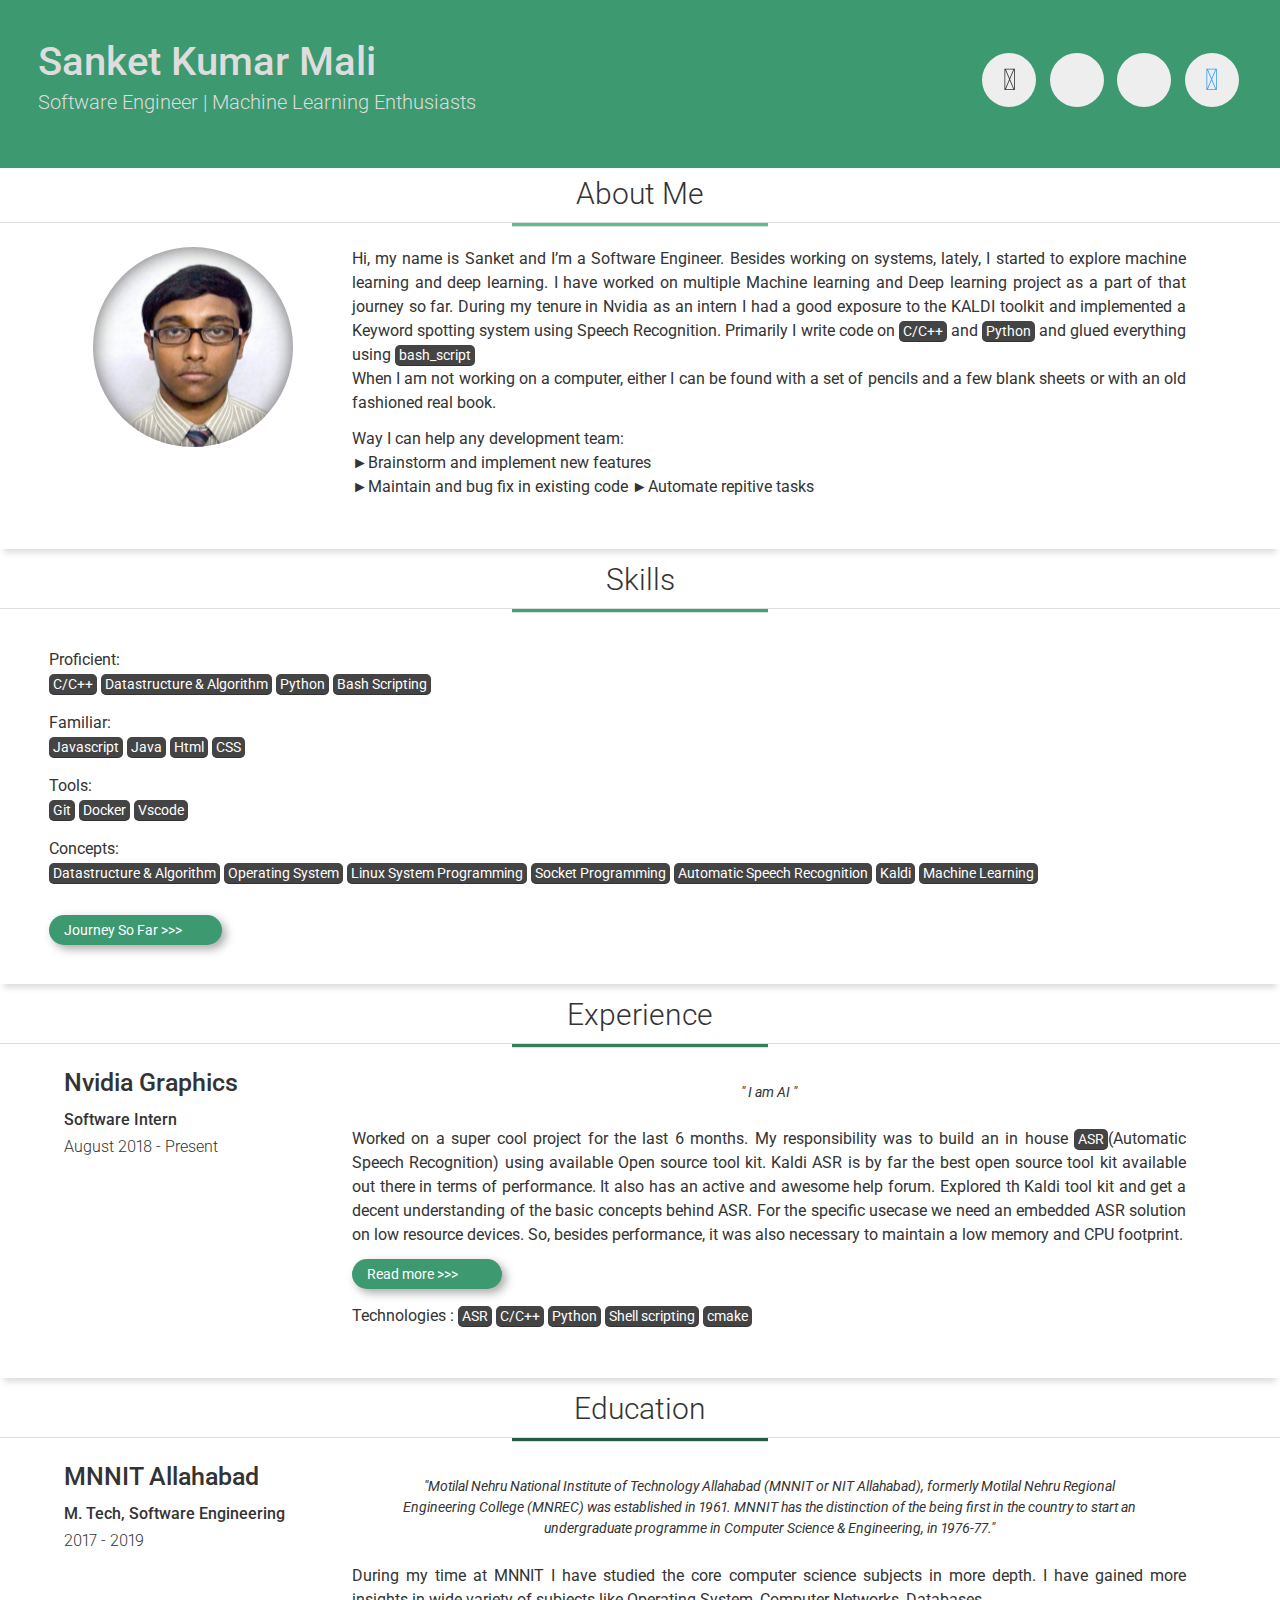
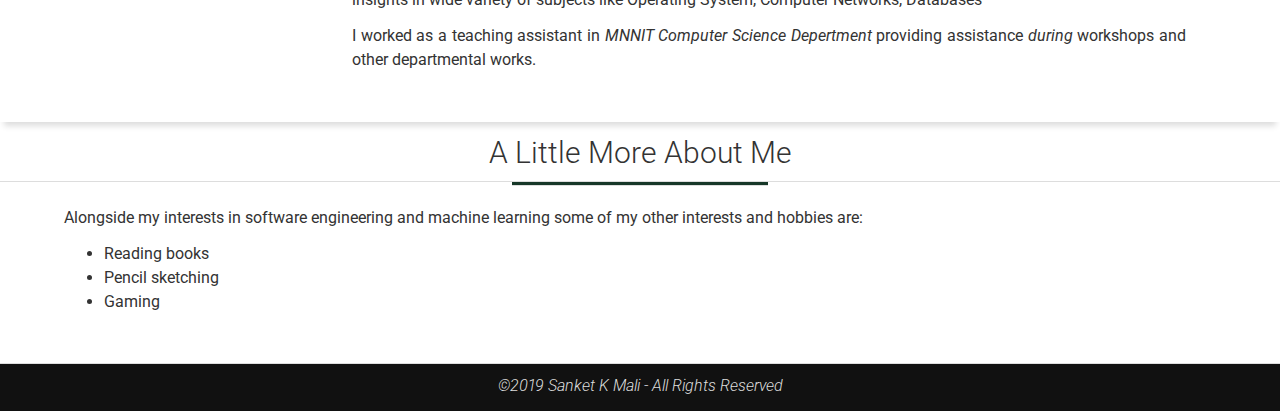
<file: index.html>
<!DOCTYPE html>
<html lang=" en ">
	<head>
		<meta charset="utf-8">
		<meta http-equiv="X-UA-Compatible" content="IE=edge">
		<meta name="viewport" content="width=device-width, initial-scale=1">
		<link rel="shortcut icon" href="icon/terminal.ico" />
		<title>Sanket Kumar Mali | Software Engineer</title>
		<link rel="shortcut icon" href="icon/terminal.ico" />
		<!-- End Jekyll SEO tag -->
		<link rel="stylesheet" href="main.css">
		<link rel="shortcut icon" type="image/x-icon" href="">
		<link rel="stylesheet" href="https://use.fontawesome.com/releases/v5.6.3/css/all.css" integrity="sha384-UHRtZLI+pbxtHCWp1t77Bi1L4ZtiqrqD80Kn4Z8NTSRyMA2Fd33n5dQ8lWUE00s/" crossorigin="anonymous">
	</head>
	<body>
		<button onclick="topFunction()" id="myBtn" title="Go to top">
			<i class="fa fa-arrow-circle-up"></i>
		</button>
		<div class="container header-contianer">
			<div class="row">
				<div class="col-xs-12 col-sm-6 col-md-6 col-lg-8 header-left" onclick="window.location='index.html';" style="cursor:pointer;">
	  				<h1>Sanket Kumar Mali</h1>
	  				<h2>Software Engineer | Machine Learning Enthusiasts</h2>
				</div>
				<div class="col-xs-12 col-sm-6 col-md-6 col-lg-4 header-right">
	  				<ul class="icons no-print"><li >
							<a target="_blank" href="https://github.com/sanket-mali" class="button button--sacnite button--round-l" style="color: #333">
			  					<i class="fab fa-github" title="Github link"></i>
							</a>
		  				</li><li>
							<a target="_blank" href="https://medium.com/@sanket_kumar_mali" class="button button--sacnite button--round-l" style="color: #0f0">
			  					<i class="fab fa-medium-m" title="Instagram link"></i>
							</a>
		  				</li><li>
							<a target="_blank" href="https://www.linkedin.com/in/sanket-kumar-mali/" class="button button--sacnite button--round-l" style="color: #0077B5">
			  					<i class="fab fa-linkedin-in" title="Linkedin link"></i>
							</a>
		  				</li><li>
							<a target="_blank" href="" class="button button--sacnite button--round-l" style="color: #38A1F3">
			  					<i class="fab fa-twitter" title="Twitter link"></i>
							</a>
		  				</li>
					</ul>
				</div>
			</div>
		</div>
		<main class="page-content" aria-label="Content">
			<div class="wrapper">
				<div class="container intro-container">
					<h3>About Me</h3>
					<hr>
					<hr class="uline1">
					<div class="row clearfix intro">
						<div class="col-xs-12 col-sm-4 col-md-3 no-print">
							<span class="profile-img" style="background-image: url(img/sanket1.jpg)"src=/img/sanket1.jpg />
		  				</div>
			  			<div class="col-xs-12 col-sm-8 col-md-9 col-print-12">
						  	<p>Hi, my name is Sanket and I’m a Software Engineer. Besides working on systems, lately, I started to explore machine learning and deep learning. I have worked on multiple Machine learning and Deep learning project as a part of that journey so far. During my tenure in Nvidia as an intern I had a good exposure to the KALDI toolkit and implemented a Keyword spotting system using Speech Recognition. Primarily I write code on <mark>C/C++</mark> and <mark>Python</mark> and glued everything using <mark>bash_script</mark>
						  	<br>When I am not working on a computer, either I can be found with a set of pencils and a few blank sheets or with an old fashioned real book.
							</p>
							<p>Way I can help any development team:<br>
							&#9658;Brainstorm and implement new features<br>
							&#9658;Maintain and bug fix in existing code
							&#9658;Automate repitive tasks</p>
							<p><!--I am familiar with: 
							<ta>-->
						</div>
					</div>
				</div>
				<div class="container skill-container ">
					<h3>Skills</h3>
					<hr>
					<hr class="uline2">
					<div class="row clearfix skill">
						<br><p>Proficient:</p>
						<p><mark>C/C++</mark> <mark>Datastructure & Algorithm</mark> <mark>Python</mark> <mark>Bash Scripting</mark> </p>
						<br><p>Familiar:</p>
						<p><mark>Javascript</mark> <mark>Java</mark> <mark>Html</mark> <mark>CSS</mark></p>
						<br><p>Tools:</p> <p><mark>Git</mark> <mark>Docker</mark> <mark>Vscode</mark></p>
						<br><p>Concepts:</p> 
						<p><mark>Datastructure & Algorithm</mark> <mark>Operating System</mark> <mark>Linux System Programming</mark> <mark>Socket Programming</mark> <mark>Automatic Speech Recognition</mark> <mark>Kaldi</mark> <mark>Machine Learning</mark> </p><!--<mark>Deep Learning</mark> <mark>Tensorflow</mark> <mark>Pytorch</mark> </p>-->
						<br>
						<br>
						<a href="experience.html" style="text-decoration: none;color:white">
							<div class="button-details">Journey So Far >>>
							</div>
						</a>
					</div>
				</div>
				<!--<div class="container projects-container">
					<hr>
					<h3>Projects</h3>
					<hr>
					<hr class="uline3">
					<div class="row clearfix project">
					  	<div class="col-xs-12 col-sm-4 col-md-4 col-print-12 left-column">
							<h4>Key word spotting : Kaldi</h4><a href="http://github.com/sproogen" target="_blank" class="project-link">https://github.com/sanket-mali/kaldi</a><p class="no-print">
						  	<a href="https://github.com/sanket-mali" target="_blank">
								<i class="fab fa-github" title="Super awesome project Github link"></i>
						  	</a>
							</p>
					  	</div>
						<div class="col-xs-12 col-sm-8 col-md-8 col-print-12"><p class="quote">This is probably one of the greatest apps ever created, if you don't agree you're probably wrong.
						</p><p>I started this project as a way if learning <mark>React</mark> and it has since grown into a fully fledged app. I have learned many skills through this and been I’m very proud of having this in my portfolio. If you don’t have a project as awesome as this I would advise you make one.</p>

						</div>
					</div>
				</div>-->
				<div class="container experience-container">
					<!-- <hr>-->
					<h3>Experience</h3>
					<hr>
					<hr class="uline4">
					<div class="row clearfix experience">
					  	<div class="col-xs-12 col-sm-4 col-md-3 col-print-12 left-column">
							<h4 class="name">Nvidia Graphics</h4>
							<p><b>Software Intern</b></p>
							<p>August 2018 - Present</p>
					  	</div>
					  	<div class="col-xs-12 col-sm-8 col-md-9 col-print-12"><p class="quote">" I am AI "
							</p><p>Worked on a super cool project for the last 6 months. My responsibility was to build an in house <mark>ASR</mark>(Automatic Speech Recognition) using available Open source tool kit. Kaldi ASR is by far the best open source tool kit available out there in terms of performance. It also has an active and awesome help forum. Explored th Kaldi tool kit and get a decent understanding of the basic concepts behind ASR.
							For the specific usecase we need an embedded ASR solution on low resource devices. So, besides performance, it was also necessary to maintain a low memory and CPU footprint.<br></p>
							<div class="button-details"> 
								<a href="experience.html" style="text-decoration: none;color:white">Read more >>></a>
							</div> 
							<br>
							<p>Technologies : <mark>ASR</mark> <mark>C/C++</mark> <mark>Python</mark> <mark>Shell scripting</mark> <mark>cmake</mark></p>

					  	</div>
					</div>
				</div>
				<div class="container education-container">
					<!-- <hr>-->
					<h3>Education</h3>
					<hr>
					<hr class="uline5">
					<div class="row clearfix education">
						<div class="col-xs-12 col-sm-4 col-md-3 col-print-12 left-column">
							<h4>MNNIT Allahabad</h4>
							<p><b>M. Tech, Software Engineering</b></p>
							<p>2017 - 2019</p>
						</div>
						<div class="col-xs-12 col-sm-8 col-md-9 col-print-12"><p class="quote">"Motilal Nehru National Institute of Technology Allahabad (MNNIT or NIT Allahabad), formerly Motilal Nehru Regional Engineering College (MNREC) was established in 1961. MNNIT has the distinction of the being first in the country to start an undergraduate programme in Computer Science & Engineering, in 1976-77."
						</p><p>During my time at MNNIT I have studied the core computer science subjects in more depth. I have gained more insights in wide variety of subjects like Operating System, Computer Networks, Databases </p>

						<p>I worked as a teaching assistant in<em> MNNIT Computer Science Depertment</em> providing assistance <em> during </em> workshops and other departmental works.</p>

						</div>
					</div>
				</div>
				<div class="container more-container">
					<!-- <hr>-->
					<h3>A Little More About Me</h3>
					<hr>
					<hr class="uline6">
					<div class="row clearfix extra">
						<div class="col-md-12">
							<p>Alongside my interests in software engineering and machine learning some of my other interests and hobbies are:</p>
							<ul>
							<li>Reading books</li>
							<li>Pencil sketching</li>
							<li>Gaming</li>
							</ul>
						</div>
					</div>
				</div>
			</div>
		</main>
		<div class="footer-container">
			<hr>
			<p>
				&copy;2019 Sanket K Mali - All Rights Reserved
			</p>
		</div>

		<script>
		// When the user scrolls down 20px from the top of the document, show the button
		window.onscroll = function() {scrollFunction()};

		function scrollFunction() {
		if (document.body.scrollTop > 60 || document.documentElement.scrollTop > 60) {
		document.getElementById("myBtn").style.display = "block";
		} else {
		document.getElementById("myBtn").style.display = "none";
		}
		}

		// When the user clicks on the button, scroll to the top of the document
		function topFunction() {
		document.body.scrollTop = 0;
		document.documentElement.scrollTop = 0;

		}
		</script>
	</body>
</html>
</file>
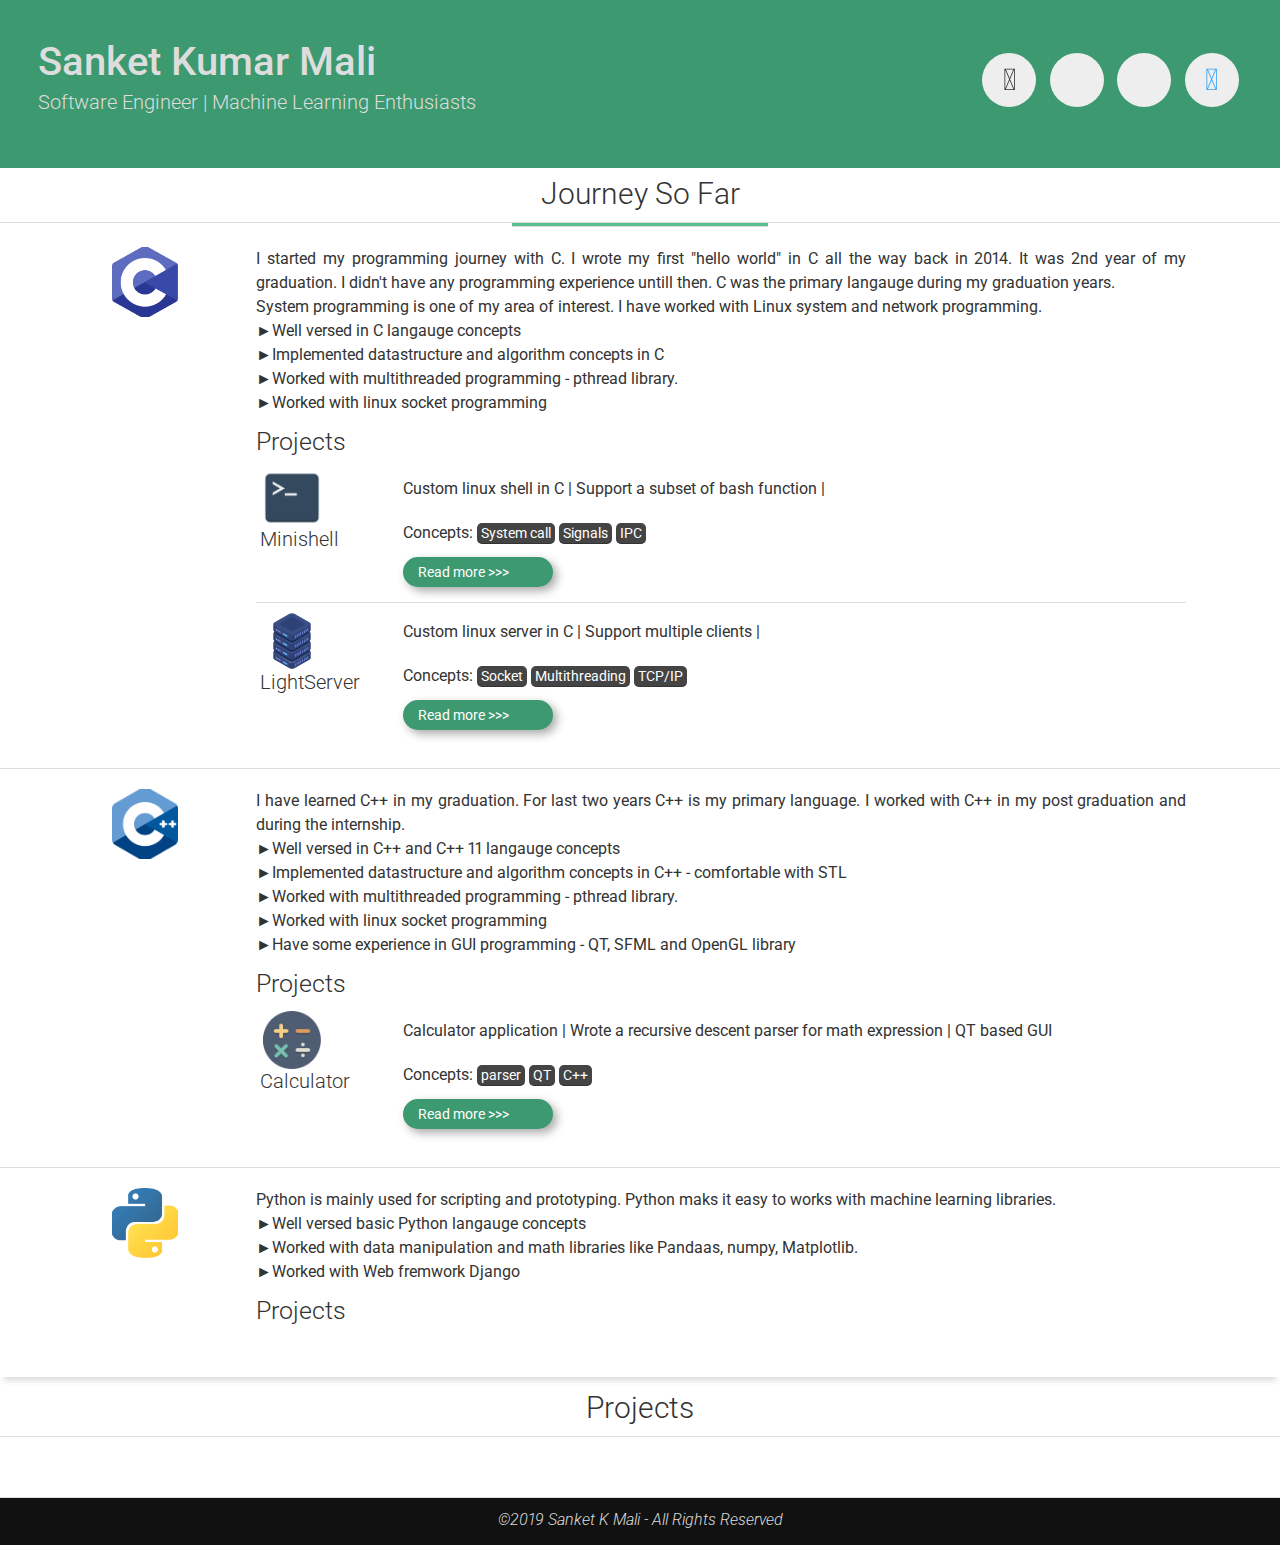
<file: experience.html>
<!DOCTYPE html>
<html lang=" en ">
	<head>
		<meta charset="utf-8">
		<meta http-equiv="X-UA-Compatible" content="IE=edge">
		<meta name="viewport" content="width=device-width, initial-scale=1">
		<link rel="shortcut icon" href="icon/terminal.ico" />
		<title>Sanket Kumarm Mali | Software Engineer</title>
		<link rel="shortcut icon" href="icon/terminal.ico" />
		<!-- End Jekyll SEO tag -->
		<link rel="stylesheet" href="main.css">
		<link rel="shortcut icon" type="image/x-icon" href="">
		<link rel="stylesheet" href="https://use.fontawesome.com/releases/v5.6.3/css/all.css" integrity="sha384-UHRtZLI+pbxtHCWp1t77Bi1L4ZtiqrqD80Kn4Z8NTSRyMA2Fd33n5dQ8lWUE00s/" crossorigin="anonymous">
	</head>
	<body>
		<button onclick="topFunction()" id="myBtn" title="Go to top">
			<i class="fa fa-arrow-circle-up"></i>
		</button>
		<div class="container header-contianer">
			<div class="row">
				<div class="col-xs-12 col-sm-6 col-md-6 col-lg-8 header-left" onclick="window.location='index.html';" style="cursor:pointer;">
	  				<h1>Sanket Kumar Mali</h1>
	  				<h2>Software Engineer | Machine Learning Enthusiasts</h2>
				</div>
				<div class="col-xs-12 col-sm-6 col-md-6 col-lg-4 header-right">
	  				<ul class="icons no-print"><li >
							<a target="_blank" href="https://github.com/sanket-mali" class="button button--sacnite button--round-l" style="color: #333">
			  					<i class="fab fa-github" title="Github link"></i>
							</a>
		  				</li><li>
							<a target="_blank" href="https://medium.com/@sanket_kumar_mali" class="button button--sacnite button--round-l" style="color: #0f0">
			  					<i class="fab fa-medium-m" title="Instagram link"></i>
							</a>
		  				</li><li>
							<a target="_blank" href="https://www.linkedin.com/in/sanket-kumar-mali/" class="button button--sacnite button--round-l" style="color: #0077B5">
			  					<i class="fab fa-linkedin-in" title="Linkedin link"></i>
							</a>
		  				</li><li>
							<a target="_blank" href="" class="button button--sacnite button--round-l" style="color: #38A1F3">
			  					<i class="fab fa-twitter" title="Twitter link"></i>
							</a>
		  				</li>
					</ul>
				</div>
			</div>
		</div>
		<main class="page-content" aria-label="Content">
			<div class="wrapper">
				<div class="container intro-container">
					<h3>Journey So Far</h3>
					<hr>
					<hr class="uline1">
					<div class="row clearfix intro">
						<div class="col-xs-12 col-sm-3 col-md-2 no-print">
							<span class="lang-img" style="background-image: url(img/c.png)"src=/img/c.png />
		  				</div>
			  			<div class="col-xs-12 col-sm-9 col-md-10 col-print-12">
						  	<p>I started my programming journey with C. I wrote my first "hello world" in C all the way back in 2014. It was 2nd year of my graduation. I didn't have any programming experience untill then. 
						  		C was the primary langauge during my graduation years. 
						  		<br>System programming is one of my area of interest. I have worked with Linux system and network programming. 
						  		<br>&#9658;Well versed in C langauge concepts
						  		<br>&#9658;Implemented datastructure and algorithm concepts in C
						  		<br>&#9658;Worked with multithreaded programming - pthread library.
						  		<br>&#9658;Worked with linux socket programming 
							</p>
							<h4>Projects</h4>
							<div class="smallproject row">
								<div class="col-xs-12 col-sm-3 col-md-2 no-print" style="padding-right: 0px">
									<img src="icon/terminal.ico">
									<h4>Minishell</h4>
								</div>
								<div class="col-xs-12 col-sm-9 col-md-10 col-print-12" style="padding-left: 2px">
									<p>Custom linux shell in C | Support a subset of bash function | </p>
									<p>Concepts: <mark>System call</mark> <mark>Signals</mark> <mark>IPC</mark> </p>
									<a href="https://sanketmali.com/minishell/" target="#" style="text-decoration:none;color:white">
										<div class="button-details">Read more >>>
										</div>
									</a>
								</div>
							</div>
							<br>
							<hr>
							<div class="smallproject row">
								<div class="col-xs-12 col-sm-3 col-md-2 no-print" style="padding-right: 0px">
									<img src="icon/server.svg">
									<h4>LightServer</h4>
								</div>
								<div class="col-xs-12 col-sm-9 col-md-10 col-print-12" style="padding-left: 2px">
									<p>Custom linux server in C | Support multiple clients | </p>
									<p>Concepts: <mark>Socket</mark> <mark>Multithreading</mark> <mark>TCP/IP</mark> </p>
									<a href="https://sanketmali.com/lightserver/." target="#" style="text-decoration:none;color:white">
										<div class="button-details">Read more >>>
										</div>
									</a>
								</div>
							</div>
						</div>
					</div>
					<hr>
					<div class="row clearfix intro">
						<div class="col-xs-12 col-sm-3 col-md-2 no-print">
							<span class="lang-img" style="background-image: url(img/C++_Logo.png)"src=/img/C++_Logo.png />
		  				</div>
			  			<div class="col-xs-12 col-sm-9 col-md-10 col-print-12">
						  	<p>I have learned C++ in my graduation. For last two years C++ is my primary language. I worked with C++ in my post graduation and during the internship. 
						  		<br>&#9658;Well versed in C++ and C++ 11 langauge concepts
						  		<br>&#9658;Implemented datastructure and algorithm concepts in C++ - comfortable with STL
						  		<br>&#9658;Worked with multithreaded programming - pthread library.
						  		<br>&#9658;Worked with linux socket programming 
						  		<br>&#9658;Have some experience in GUI programming - QT, SFML and OpenGL library
							</p>
							<h4>Projects</h4>
							<div class="smallproject row">
								<div class="col-xs-12 col-sm-3 col-md-2 no-print" style="padding-right: 0px">
									<img src="icon/calc.png">
									<h4>Calculator</h4>
								</div>
								<div class="col-xs-12 col-sm-9 col-md-10 col-print-12" style="padding-left: 2px">
									<p>Calculator application | Wrote a recursive descent parser for math expression | QT based GUI</p>
									<p>Concepts: <mark>parser</mark> <mark>QT</mark> <mark>C++</mark> </p>
									<a href="https://sanketmali.com/lightserver/." target="#" style="text-decoration:none;color:white">
										<div class="button-details">Read more >>>
										</div>
									</a>
								</div>
							</div>
						</div>
					</div>
					<hr>
					<div class="row clearfix intro">
						<div class="col-xs-12 col-sm-3 col-md-2 no-print">
							<span class="lang-img" style="background-image: url(img/python.png)"src=/img/python.png />
		  				</div>
			  			<div class="col-xs-12 col-sm-9 col-md-10 col-print-12">
						  	<p>Python is mainly used for scripting and prototyping. Python maks it easy to works with machine learning libraries. 
						  		<br>&#9658;Well versed basic Python langauge concepts
						  		<br>&#9658;Worked with data manipulation and math libraries like Pandaas, numpy, Matplotlib.
						  		<!--<br>&#9658;Have some experience in GUI programming - Tkinter-->
						  		<br>&#9658;Worked with Web fremwork Django
						  		<!--<br>&#9658;Exploring machine learning libraries - ScikitLearn, TensorFlow, Pytorch, Specy, Nltk-->
							</p>
							<h4>Projects</h4>
							<div class="smallproject"></div>
						</div>
					</div>
				</div>
				<div class="container projects-container">
				<!-- <hr>-->
					<h3>Projects</h3>
					<hr>
					<div class="row clearfix project">
					  	<div class="col-xs-12 col-sm-4 col-md-3 col-print-12 left-column">
							
					  	</div>
						<div class="col-xs-12 col-sm-8 col-md-9 col-print-12">
						</div>
					</div>
				</div>
			</div>
		</main>
		<div class="footer-container">
			<hr>
			<p>
				&copy;2019 Sanket K Mali - All Rights Reserved
			</p>
		</div>

		<script>
		// When the user scrolls down 20px from the top of the document, show the button
		window.onscroll = function() {scrollFunction()};

		function scrollFunction() {
		if (document.body.scrollTop > 60 || document.documentElement.scrollTop > 60) {
		document.getElementById("myBtn").style.display = "block";
		} else {
		document.getElementById("myBtn").style.display = "none";
		}
		}

		// When the user clicks on the button, scroll to the top of the document
		function topFunction() {
		document.body.scrollTop = 0;
		document.documentElement.scrollTop = 0;

		}
		</script>
	</body>
</html>
</file>
<file: main.css>
@import url(https://fonts.googleapis.com/css?family=Roboto:100,300,400,700,500,500italic,400italic,300italic,100italic,700italic);
@import url(https://maxcdn.bootstrapcdn.com/bootstrap/3.3.5/css/bootstrap.min.css);
@import url(//netdna.bootstrapcdn.com/font-awesome/4.7.0/css/font-awesome.css);
button,input[type="button"],input[type="reset"],input[type="submit"]{
	appearance:none;
	background-color:#477dca;
	border:0;
	border-radius:3px;
	/*color:#fff;*/
	cursor:pointer;
	display:inline-block;
	font-family:"Helvetica Neue", "Helvetica", "Roboto", "Arial", sans-serif;
	font-size:1em;
	-webkit-font-smoothing:antialiased;
	font-weight:600;
	line-height:1;
	padding:0.75em 1.5em;
	text-decoration:none;
	transition:background-color 150ms ease;
	user-select:none;
	vertical-align:middle;white-space:nowrap
}
button:hover,button:focus,input[type="button"]:hover,input[type="button"]:focus,input[type="reset"]:hover,input[type="reset"]:focus,input[type="submit"]:hover,input[type="submit"]:focus
{
	/*background-color:#3964a2;*/
	/*color:#fff*/
}
button:disabled,input[type="button"]:disabled,input[type="reset"]:disabled,input[type="submit"]:disabled{
	cursor:not-allowed;
	opacity:0.5
}
button:disabled:hover,input[type="button"]:disabled:hover,input[type="reset"]:disabled:hover,input[type="submit"]:disabled:hover{
	background-color:#477dca
	}
fieldset{
	background-color:#f7f7f7;
	border:1px solid #ddd;
	margin:0 0 0.75em;
	padding:1.5em
	}
input,label,select{
	display:block;
	font-family:"Helvetica Neue", "Helvetica", "Roboto", "Arial", sans-serif;
	font-size:1em
}
label{
	font-weight:600;
	margin-bottom:0.375em
}
label.required::after{content:"*"}
label abbr{display:none}
select{
	margin-bottom:1.5em;
	max-width:100%;
	width:auto
}
dl{
	margin-bottom:0.75em
}
dl dt{
	font-weight:bold;
	margin-top:0.75em
}
dl dd{margin:0}
table{
	border-collapse:collapse;
	font-feature-settings:"kern", "liga", "tnum";
	margin:0.75em 0;
	table-layout:fixed;
	width:100%
}
th{
	border-bottom:1px solid #a6a6a6;
	font-weight:600;
	padding:0.75em 0;
	text-align:left
}
td{
	border-bottom:1px solid #ddd;
	padding:0.75em 0
}
tr,td,th{
	vertical-align:middle
}
hr{
	border-bottom:1px solid #ddd;
	border-left:0;
	border-right:0;
	border-top:0;
	margin:1.5em 0
}
img,picture{
	margin:0;
	max-width:100%
}
html{box-sizing:border-box}
*,*::after,*::before{box-sizing:inherit}
.btn{
	border:none;
	font-family:inherit;
	font-size:inherit;
	color:inherit;
	background:none;
	cursor:pointer;
	padding:18px 60px;
	display:inline-block;
	margin:15px 30px;
	text-transform:uppercase;
	letter-spacing:1px;
	font-weight:700;
	outline:none;
	position:relative;
	-webkit-transition:all 0.3s;
	-moz-transition:all 0.3s;
	transition:all 0.3s;
	border-radius:0;
	background:#DEDEDE;
	color:#4C4C4C
}
.btn:focus{
	background:#DEDEDE;
	color:#4C4C4C
}
.btn:hover{
	background:#CCCCCC;
	color:#4C4C4C
}
.btn:active{top:2px}
.btn.disabled{
	background:#EAEAEA;
	color:#9E9E9E;
	cursor:default;
	top:0px
}

/*button shortcut to gotop*/
#myBtn {
  display: none;
  position: fixed;
  bottom: 55px;
  right: 30px;
  z-index: 99;
  font-size: 30px;
  border: none;
  outline: none;
  background-color: #3D9970;
  color: white;
  cursor: hand;
  padding: 10px;
  border-radius: 4px;
}

#myBtn:hover {
  background-color: #555;
}

body{
	background:#ffffff;
	font-family:Roboto, sans-serif;
	-webkit-font-smoothing:antialiased
}
.center-text{text-align:center}
.container{margin-top:5px}
@media print{
	.container{margin-top:5px}
}
.intro-container{width:100%;padding:0;margin-top:0px}
.header-contianer{margin-top:0px;background:#3D9970;width:100%;height:50%}
.header-right{text-align:right;margin-top:50px;padding-right:3%;margin-top:50px}
.header-left{margin-top:3%;padding-left:3%;padding-bottom:3%;color:#DDDDDD}
@media print{
	.header-left{margin-top:0px}
}
.header-right p{
	font-size:1.6em;
	text-align:right
}
@media print{
	a[href]:after{content:none !important}
	img[src]:after{content:none !important}
	.col-sm-1,.col-sm-2,.col-sm-3,.col-sm-4,.col-sm-5,.col-sm-6,.col-sm-7,.col-sm-8,.col-sm-9,.col-sm-10,.col-sm-11,.col-sm-12{float:left}
	.col-sm-12{width:100%}
	.col-sm-11{width:91.66666667%}
	.col-sm-10{width:83.33333333%}
	.col-sm-9{width:75%}
	.col-sm-8{width:66.66666667%}
	.col-sm-7{width:58.33333333%}
	.col-sm-6{width:50%}
	.col-sm-5{width:41.66666667%}
	.col-sm-4{width:33.33333333%}
	.col-sm-3{width:25%}
	.col-sm-2{width:16.66666667%}
	.col-sm-1{width:8.33333333%}
	.col-print-12{width:100%}
	.no-print,.no-print *{display:none !important}
}
.button--sacnite::before{
	content:'';
	position:absolute;
	top:0;
	left:0;
	width:100%;
	height:100%;
	border-radius:inherit;
	z-index:-1;
	box-shadow:inset 0 0 0 30px #eee;
	-webkit-transform:scale3d(0.9, 0.9, 1);
	transform:scale3d(0.9, 0.9, 1);
	-webkit-transition:box-shadow 0.3s, -webkit-transform 0.3;
	transition:box-shadow 0.3s, transform 0.3s
}
.button{
	float:left;
	min-width:150px;
	max-width:250px;
	display:block;
	margin:1em;
	padding:1em 2em;
	border:none;
	/*background:red;*/
	/*color:inherit;*/
	vertical-align:middle;
	position:relative;
	z-index:1;
	-webkit-backface-visibility:hidden;
	-moz-osx-font-smoothing:grayscale
}

.button--round-l
{
	border-radius:40px
}
.button
{
	border-radius:0;
	float:none;
	margin:0 auto;
	margin-top:0px;
	padding:5px 20px;
	display:inline-block;
	font-weight:400;
	max-width:400px
}
.button.button--sacnite
{
	width:60px;
	height:60px;
	min-width:0;
	padding:0;
	/*color:blue;*/
	-webkit-transition:color 0.3s;
	transition:color 0.3s
}
.button--sacnite:hover
{
	/*color:#333*/
}
.button--sacnite:hover::before
{
	box-shadow:inset 0 0 10px 4px rgba(50,50,50,0.4);
	-webkit-transform:scale3d(1, 1, 1);
	transform:scale3d(1, 1, 1)
}
body
{
	color:#333;
	font-family:Roboto, sans-serif;
	font-feature-settings:"kern", "liga", "pnum";
	font-size:1em;
	line-height:1.5
}
@media print
{
	body{font-size:0.9em}
}
h1,h2,h3,h4,h5,h6{
	font-family:Roboto, sans-serif;
	font-size:1em;
	line-height:1.2;
	margin:0 0 0.75em
	}
p{margin:0 0 0.75em}
a{
	color:#477dca;
	transition:color 150ms ease
	}
a:active,a:focus,a:hover{color:#355e98}
h1{
	font-size:4em;
	margin-bottom:0.1em;
	font-weight:500
}
h2{
	font-weight:300;
	font-size:2em
}
h3{
	font-weight:300;
	font-size:3em;
	text-align:center;
	/*border-bottom:dashed 2px #CCCCCC;*/
	padding-bottom:10px;
	margin-bottom:40px
}
@media print{
	h3{margin-bottom:20px}
}
h4{
	font-weight:300;
	font-size:2.5em;
	margin-bottom:3px
}
p,ul{
	font-size:1.6em;
	text-align:justify
}
a i{
	font-size:1.6em
}
mark{
	padding:2px 4px;
	font-size:90%;
	color:#fff;
	background-color:#444;
	border-radius:5px;
	-webkit-box-shadow:inset 0 -1px 0 rgba(0,0,0,0.25);
	box-shadow:inset 0 -1px 0 rgba(0,0,0,0.25)
}

.button-details{
	width:15%;
	min-width: 150px;
	height:30px;
	background-color:#3D9970;
	border-radius:20px;
	cursor:pointer;
	padding: 15px;
	padding-top: 5px;
	color:white;
	font-size: 14px;
	box-shadow: 4px 4px 10px #AAAAAA;
}
.button-details:hover{
	box-shadow: 8px 8px 10px #AAAAAA;
}
@media screen and (max-width: 768px){
	.button-details{margin-left: 3%}
}

ul.icons a:hover{background:rgba(255,0,0,0.025)}
ul.icons li{
	display:inline-block;
	padding-left:0.75em
}
ul.icons a{
	-moz-transition:background-color 0.25s ease-in-out;
	-webkit-transition:background-color 0.25s ease-in-out;
	-ms-transition:background-color 0.25s ease-in-out;
	transition:background-color 0.25s ease-in-out;
	display:inline-block;
	width:2.75em;
	height:2.75em;
	line-height:2.8em;
	text-align:center;
	border:0;
	box-shadow:none;
	padding:0;
	border-radius:100%;
	color:#aaa
}
.icons i{
	font-size:30px;
	line-height:60px
}
.icons{
	padding:0;
	font-size:1em;
	margin-bottom:20px;
	text-align:right
	}
@media screen and (max-width: 768px){
	.icons{text-align:center}
}
.header-right p{margin-bottom:3px}
.header-right a{
	color:inherit;
	font-weight:500
}
@media screen and (max-width: 768px){
	.header-contianer div{text-align:center}
	.header-right p{text-align:center;margin-top:0px}
	.header-right{margin-top:10px}
	.header-left{margin-top:30px;padding-bottom:0px}
}
.profile-img{
	width:200px;
	height:200px;
	margin:0 auto;
	margin-bottom:20px;
	display:block;
	border-radius:100px;
	background-size:cover;
	background-position:center;
	background-repeat:repeat, no-repeat;
	-moz-box-shadow:inset 0 0 20px #636161;
	-webkit-box-shadow:inset 0 0 20px #636161;
	box-shadow:inset 0 0 20px #636161
}

.lang-img{
	width:66px;
	height:70px;
	margin:0 auto;
	margin-bottom:20px;
	display:block;
	background-size:cover;
	background-position:center;
}
/*.lang-img img{
	width: 20%;
}*/

@media screen and (max-width: 768px){
	.lang-img {width:66px;height: 70px}
}

.into-text-1{margin-top:30px}
@media only screen and (max-width: 992px){
	.into-text-1{margin-top:20px}
}
hr{margin:0;}
.projects-container,.experience-container,.education-container,.more-container,.intro-container,.header-container,.skill-container{
	-webkit-box-shadow: 0 8px 6px -4px #DDD;
	-moz-box-shadow: 0 8px 6px -4px #DDD;
	box-shadow: 0 8px 6px -4px #DDD;}
.projects-container,.experience-container,.education-container,.more-container,.intro-container,.skill-container{width:100%;padding:0}
.projects-container h3,.experience-container h3,.education-container h3, .intro-container h3, .more-container h3,.skill-container h3{margin-bottom:10px;margin-top:8px;padding:0px}
.experience,.education,.project,.intro,.extra,.skill{margin-top:2em;padding-left:5%;padding-right:5%;width:100%;padding-bottom:3%}
.experience .left-column,.education .left-column,.project .left-column{text-align:left}
.experience .left-column p,.education .left-column p,.project .left-column p{margin-bottom:3px;font-size:1.6em;text-align:inherit;font-weight:300}
.experience .left-column p b,.education .left-column p b,.project .left-column p b{font-weight:500}@media screen and (max-width: 768px){.experience .left-column,.education .left-column,.project .left-column{text-align:center}.experience .left-column p,.education .left-column p,.project .left-column p{text-align:center}
}
@media only screen and (max-width: 768px)
{
	.experience,.education,.project,.intro,.extra,.skill{padding-right:0%;}
}
.experience .left-column a,.education .left-column a,.project .left-column a{
	color:inherit;
	font-style:italic;
	font-weight:300
}
.smallproject{
	padding-top: 1%;
}
.smallproject h4{
	font-size: 2em;
	margin-left: 3%;
}
.smallproject img {
	width:40%;
	margin-left: 5%;
}
.smallproject p {
	padding-top:1%;
}
@media only screen and (max-width: 768px)
{
	.smallproject img{
		width: 10%;
		margin-left:1%; 
	}
	.smallproject h4{
	margin-left: 1%;
	}
	.smallproject p {
	padding-left:3%;
	}
}
.experience .left-column .fa,.education .left-column .fa,.project .left-column .fa{font-size:2em}
.experience .left-column .project-link,.education .left-column .project-link,.project .left-column .project-link{font-size:1.5em}
.experience .left-column h4,.education .left-column h4,.project .left-column h4{margin-bottom:0.4em;font-weight:500}
@media print{.experience .left-column h4,.education .left-column h4,.project .left-column h4{margin-bottom:0.2em}}
.experience .left-column h4 a,.education .left-column h4 a,.project .left-column h4 a{font-weight:500}
.skill p {padding: 0px;margin: 0px}
.uline1{width: 20%;margin-left:40%;border-top: 3px solid #5bbe91}
.uline2{width: 20%;margin-left:40%;border-top: 3px solid #41a478}
.uline3{width: 20%;margin-left:40%;border-top: 3px solid #3d9970}
.uline4{width: 20%;margin-left:40%;border-top: 3px solid #33805d}
.uline5{width: 20%;margin-left:40%;border-top: 3px solid #245b42}
.uline6{width: 20%;margin-left:40%;border-top: 3px solid #163728}
.uline{width: 4%;margin-left:48%;border-top: 3px solid #b3b3b3}
.footer-container{background:#111111;color:#DDDDDD;padding-bottom:1px;}
.footer-container p{
	text-align:center;
	font-style:italic;
	font-weight:300;
	width:100%;
	padding-top:10px;
}
.footer-container a{
	color:inherit;
	font-style:italic;
	font-weight:300
}
.page-content{padding:0}
.contact a{
	line-height:50px;
	margin-left:30px;
	color:#BBBBBB;
	-webkit-transition:color 0.4s ease;
	-moz-transition:color 0.4s ease;
	transition:color 0.4s ease
}
.contact a:hover{color:#4C4C4C}
p.quote{
	font-size:1.4em;
	font-style:italic;
	padding:1em 2.5em;
	text-align:center
}
@media print{
	p.quote{text-align:left;padding:0em 1em;margin-top:1em}
}
</file>
